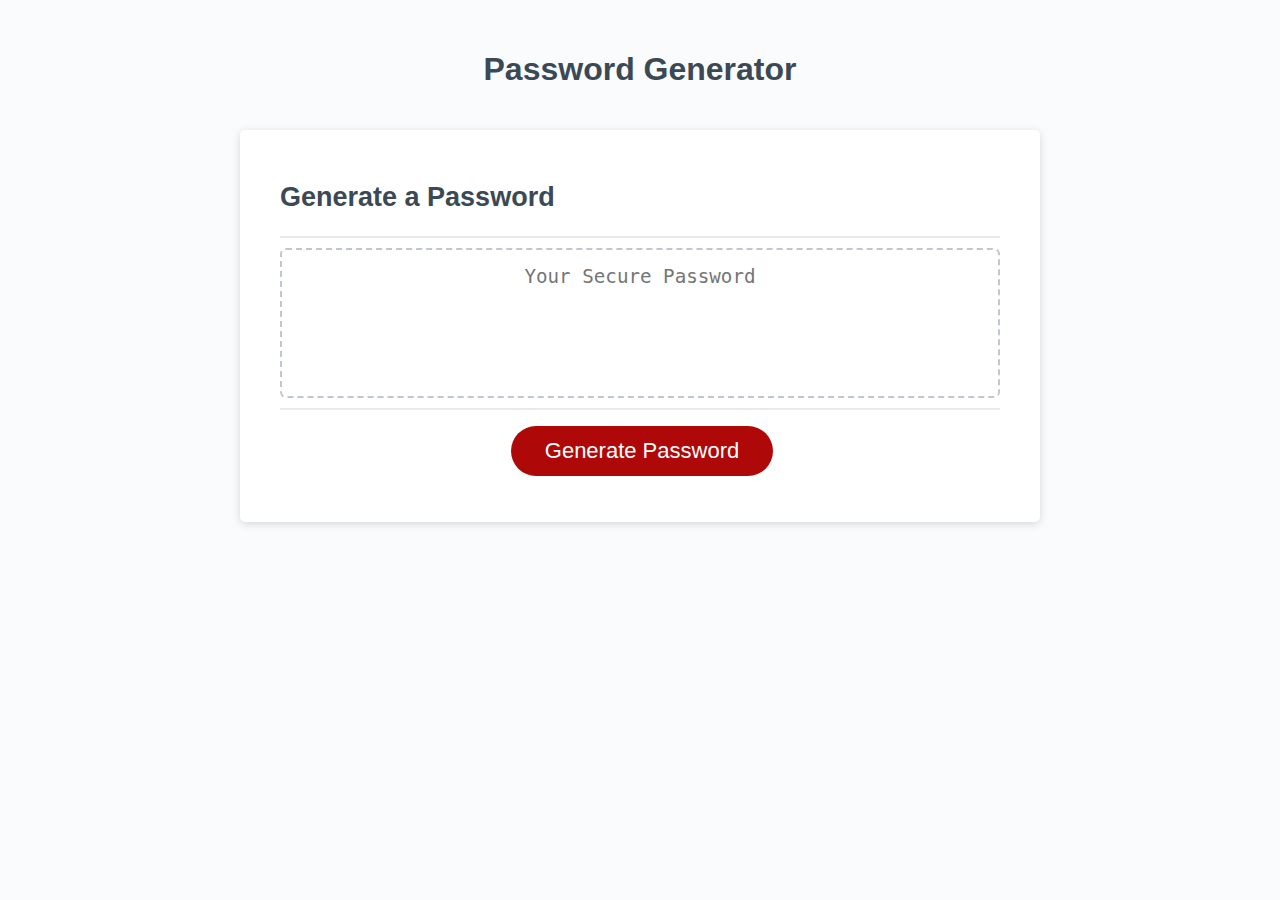
<file: index.html>
<!DOCTYPE html>
<html lang="en">
  <head>
    <meta charset="UTF-8" />
    <meta name="viewport" content="width=device-width, initial-scale=1.0" />
    <meta http-equiv="X-UA-Compatible" content="ie=edge" />
    <title>Password Generator</title>
    <link rel="stylesheet" href="./Develop/style.css" />
  </head>
  <body>
    <div class="wrapper">
      <header>
        <h1>Password Generator</h1>
      </header>
      <div class="card">
        <div class="card-header">
          <h2>Generate a Password</h2>
        </div>
        <div class="card-body">
          <textarea
            readonly
            id="password"
            placeholder="Your Secure Password"
            aria-label="Generated Password"
          ></textarea>
        </div>
        <div class="card-footer">
          <button id="create" class="btn">Generate Password</button>
        </div>
      </div>
    </div>
    <script src="./Develop/script.js"></script>
  </body>
</html>
</file>
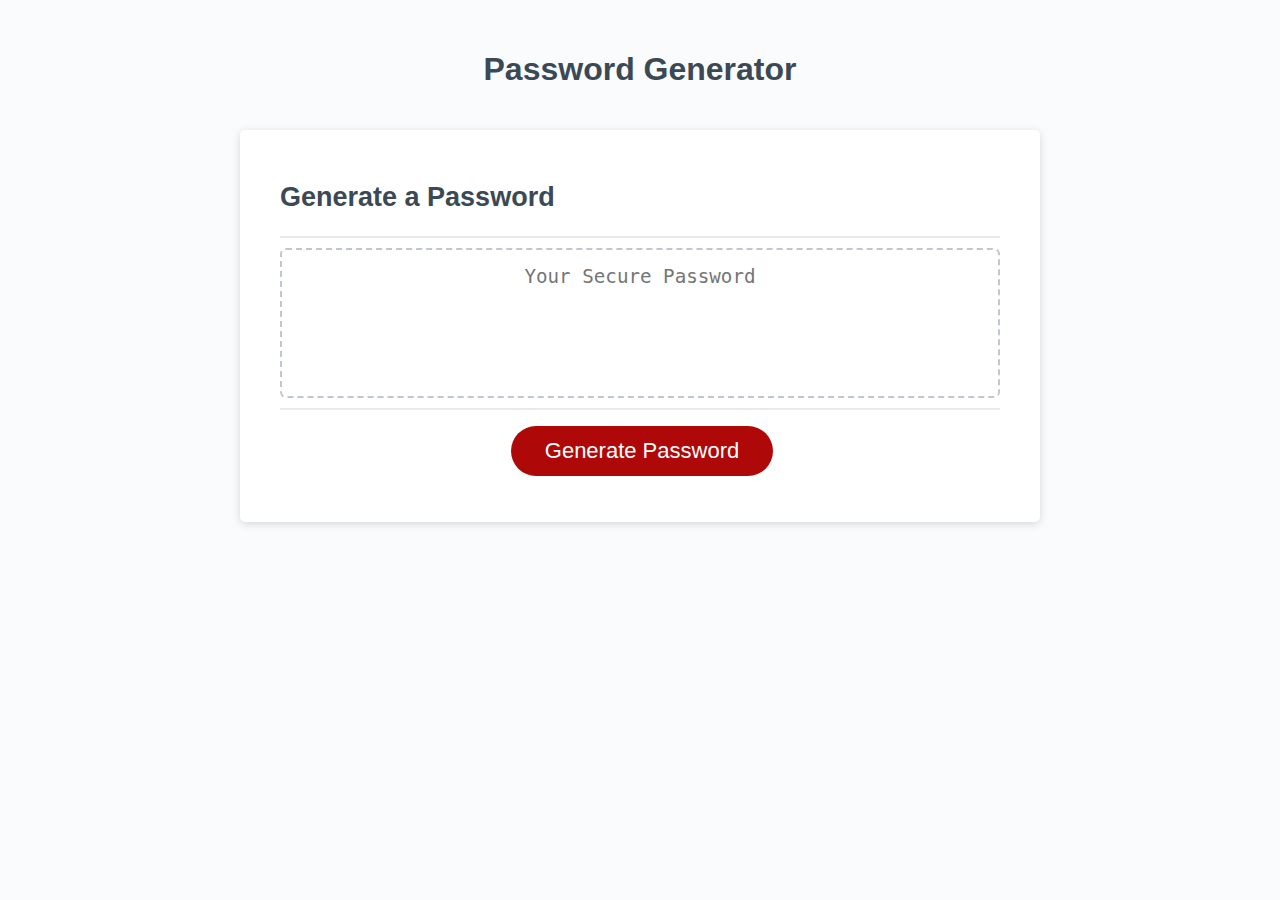
<file: Develop/index.html>
<!DOCTYPE html>
<html lang="en">
  <head>
    <meta charset="UTF-8" />
    <meta name="viewport" content="width=device-width, initial-scale=1.0" />
    <meta http-equiv="X-UA-Compatible" content="ie=edge" />
    <title>Password Generator</title>
    <link rel="stylesheet" href="style.css" />
  </head>
  <body>
    <div class="wrapper">
      <header>
        <h1>Password Generator</h1>
      </header>
      <div class="card">
        <div class="card-header">
          <h2>Generate a Password</h2>
        </div>
        <div class="card-body">
          <textarea
            readonly
            id="password"
            placeholder="Your Secure Password"
            aria-label="Generated Password"
          ></textarea>
        </div>
        <div class="card-footer">
          <button id="create" class="btn">Generate Password</button>
        </div>
      </div>
    </div>
    <script src="script.js"></script>
  </body>
</html>
</file>
<file: Develop/style.css>
*,
*::before,
*::after {
  box-sizing: border-box;
}

html,
body,
.wrapper {
  height: 100%;
  margin: 0;
  padding: 0;
}

body {
  font-family: sans-serif;
  background-color: #f9fbfd;
}

.wrapper {
  padding-top: 30px;
  padding-left: 20px;
  padding-right: 20px;
}

header {
  text-align: center;
  padding: 20px;
  padding-top: 0px;
  color: hsl(206, 17%, 28%);
}

.card {
  background-color: hsl(0, 0%, 100%);
  border-radius: 5px;
  border-width: 1px;
  box-shadow: rgba(0, 0, 0, 0.15) 0px 2px 8px 0px;
  color: hsl(206, 17%, 28%);
  font-size: 18px;
  margin: 0 auto;
  max-width: 800px;
  padding: 30px 40px;
}

.card-header::after {
  content: " ";
  display: block;
  width: 100%;
  background: #e7e9eb;
  height: 2px;
}

.card-body {
  min-height: 100px;
}

.card-footer {
  text-align: center;
}

.card-footer::before {
  content: " ";
  display: block;
  width: 100%;
  background: #e7e9eb;
  height: 2px;
}

.card-footer::after {
  content: " ";
  display: block;
  clear: both;
}

.btn {
  border: none;
  background-color: hsl(360, 91%, 36%);
  border-radius: 25px;
  box-shadow: rgba(0, 0, 0, 0.1) 0px 1px 6px 0px rgba(0, 0, 0, 0.2) 0px 1px 1px
    0px;
  color: hsl(0, 0%, 100%);
  display: inline-block;
  font-size: 22px;
  line-height: 22px;
  margin: 16px 16px 16px 20px;
  padding: 14px 34px;
  text-align: center;
  cursor: pointer;
}

.btn:hover {
  background-color: rgb(248, 118, 136);
}

button[disbled] {
  cursor: default;
  background: #c0c7cf;
}

.float-right {
  float: right;
}

#password {
  -webkit-appearance: none;
  -moz-appearance: none;
  appearance: none;
  border: none;
  display: block;
  width: 100%;
  padding-top: 15px;
  padding-left: 15px;
  padding-right: 15px;
  padding-bottom: 85px;
  font-size: 1.2rem;
  text-align: center;
  margin-top: 10px;
  margin-bottom: 10px;
  border: 2px dashed #c0c7cf;
  border-radius: 6px;
  resize: none;
  overflow: hidden;
}

.inputSection {
  width: 100%;
  padding: 20px 0;
  text-align: center;
  background-color: rgb(255, 255, 255);
  border: 2px dashed #c0c7cf;
  border-radius: 6px;
  margin-top: 20px;
}

.range {
justify-content: space-between;
margin-top: 20px;
margin-bottom: 40px;
max-width: 70%;
margin-left: 15%;
padding: 1rem 1rem .8rem 2.5rem;
border: 1.5px solid hsl(360, 91%, 36%);
}

.range input[type=range]:-webkit-slider-thumb {
  -webkit-appearance: none;
  appearance: none;
  width: 25px;
  height: 25px;
  background: hsl(360, 91%, 36%);
  cursor: pointer;
  border-radius: 18px;
  transition: 0.5s ease;
}

/* Location of inputs */
.flex {
  margin: 1rem 4rem 2rem;
  display: flex;
  justify-content: space-between;
}

/* Gets rid of visual checkbox */
.flex input {
  display: none;
}

.flex input:checked + label {
  border: 2px solid hsl(360, 91%, 36%);
  background: rgb(248, 118, 136);
  transform: scale(1.1);
}

.flex label {
  border: 2px solid hsl(360, 91%, 36%);
  border-radius: 4px;
  padding: 0.6rem;
  cursor: pointer;
  font-size: 1.3rem;
  text-align: center;
  display: block;
  width: 125px;
  transition: 0.2s ease;
}

@media (max-width: 690px) {
  .btn {
    font-size: 1rem;
    margin: 16px 0px 0px 0px;
    padding: 10px 15px;
  }

  #password {
    font-size: 1rem;
  }
}

@media (max-width: 500px) {
  .btn {
    font-size: 0.8rem;
  }
}
</file>
